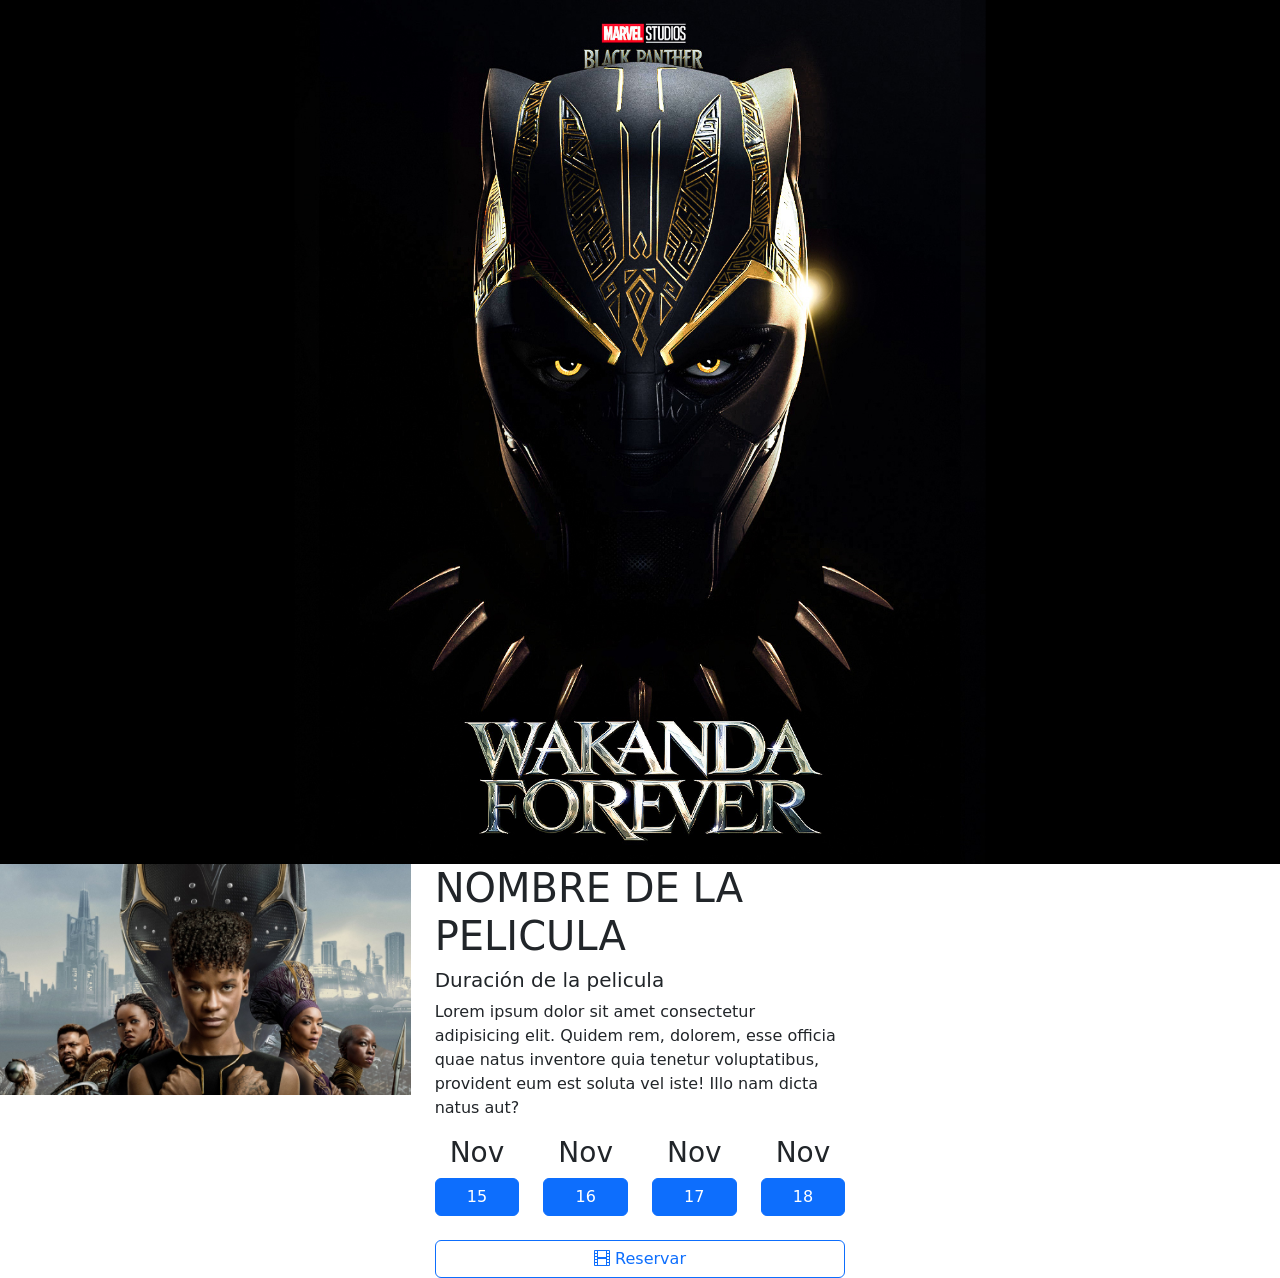
<file: src/views/verinfopeliculas.html>
<!DOCTYPE html>
<html lang="en">
<head>
    <meta charset="UTF-8">
    <meta http-equiv="X-UA-Compatible" content="IE=edge">
    <meta name="viewport" content="width=device-width, initial-scale=1.0">
    <title>Document</title>
    <link href="https://cdn.jsdelivr.net/npm/bootstrap@5.2.2/dist/css/bootstrap.min.css" rel="stylesheet" integrity="sha384-Zenh87qX5JnK2Jl0vWa8Ck2rdkQ2Bzep5IDxbcnCeuOxjzrPF/et3URy9Bv1WTRi" crossorigin="anonymous">
    <link rel="stylesheet" href="https://cdn.jsdelivr.net/npm/bootstrap-icons@1.9.1/font/bootstrap-icons.css">
    <link
    rel="stylesheet"
    href="https://cdnjs.cloudflare.com/ajax/libs/animate.css/4.1.1/animate.min.css"/>
</head>
<body>

    <header></header>
    <main>
        <div class="container-fluid g-0">
            <div class="row">
                <div class="col-12">
                    <img id="banner" src="../../assets/img/Wacanda.png" alt="foto" class="img-fluid w-100" >
                </div>
            </div>
            <div class="row">
                <div class="col-12 col-md-4">
                    <img src="../../assets/img/Descricionp.jpg" alt="foto" class="img-fluid w-100" id="imagenPelicula">
                </div>
                <div class="col-12 col-md-4">
                    <h1 id="nombrePelicula">NOMBRE DE LA PELICULA</h1>
                    <h5 id="duracion">Duración de la pelicula</h5>
                    <p id="sipnosisPelicula">Lorem ipsum dolor sit amet consectetur adipisicing elit. Quidem rem, dolorem, esse officia quae natus inventore quia tenetur voluptatibus, provident eum est soluta vel iste! Illo nam dicta natus aut?</p>
                    <div class="row text-center">
                        <div class="col-3">
                            <h3>Nov</h3>
                            <button type="button" class="btn btn-primary w-100">15</button>
                        </div>
                        <div class="col-3">
                            <h3>Nov</h3>
                            <button type="button" class="btn btn-primary w-100">16</button>
                        </div>
                        <div class="col-3">
                            <h3>Nov</h3>
                            <button type="button" class="btn btn-primary w-100">17</button>
                        </div>
                        <div class="col-3">
                            <h3>Nov</h3>
                            <button type="button" class="btn btn-primary w-100">18</button>
                        </div>
                    </div>
                    <div class="col-12 mt-4">
                        <button class="btn btn-outline-primary w-100"><i class="bi bi-film"></i> Reservar</button>
                    </div> 
                </div>
            </div> 


            
        </div>
    </main>
    <footer></footer>
    

    <!-- JavaScript Bundle with Popper -->
    <script src="https://cdn.jsdelivr.net/npm/bootstrap@5.2.2/dist/js/bootstrap.bundle.min.js" integrity="sha384-OERcA2EqjJCMA+/3y+gxIOqMEjwtxJY7qPCqsdltbNJuaOe923+mo//f6V8Qbsw3" crossorigin="anonymous"></script>
    <script src="../js/wow.min.js"></script>

    <script>
        new WOW().init();
    </script>

<script src="../controllers/controladorinfo.js"></script>
</body>
</html>
</file>
